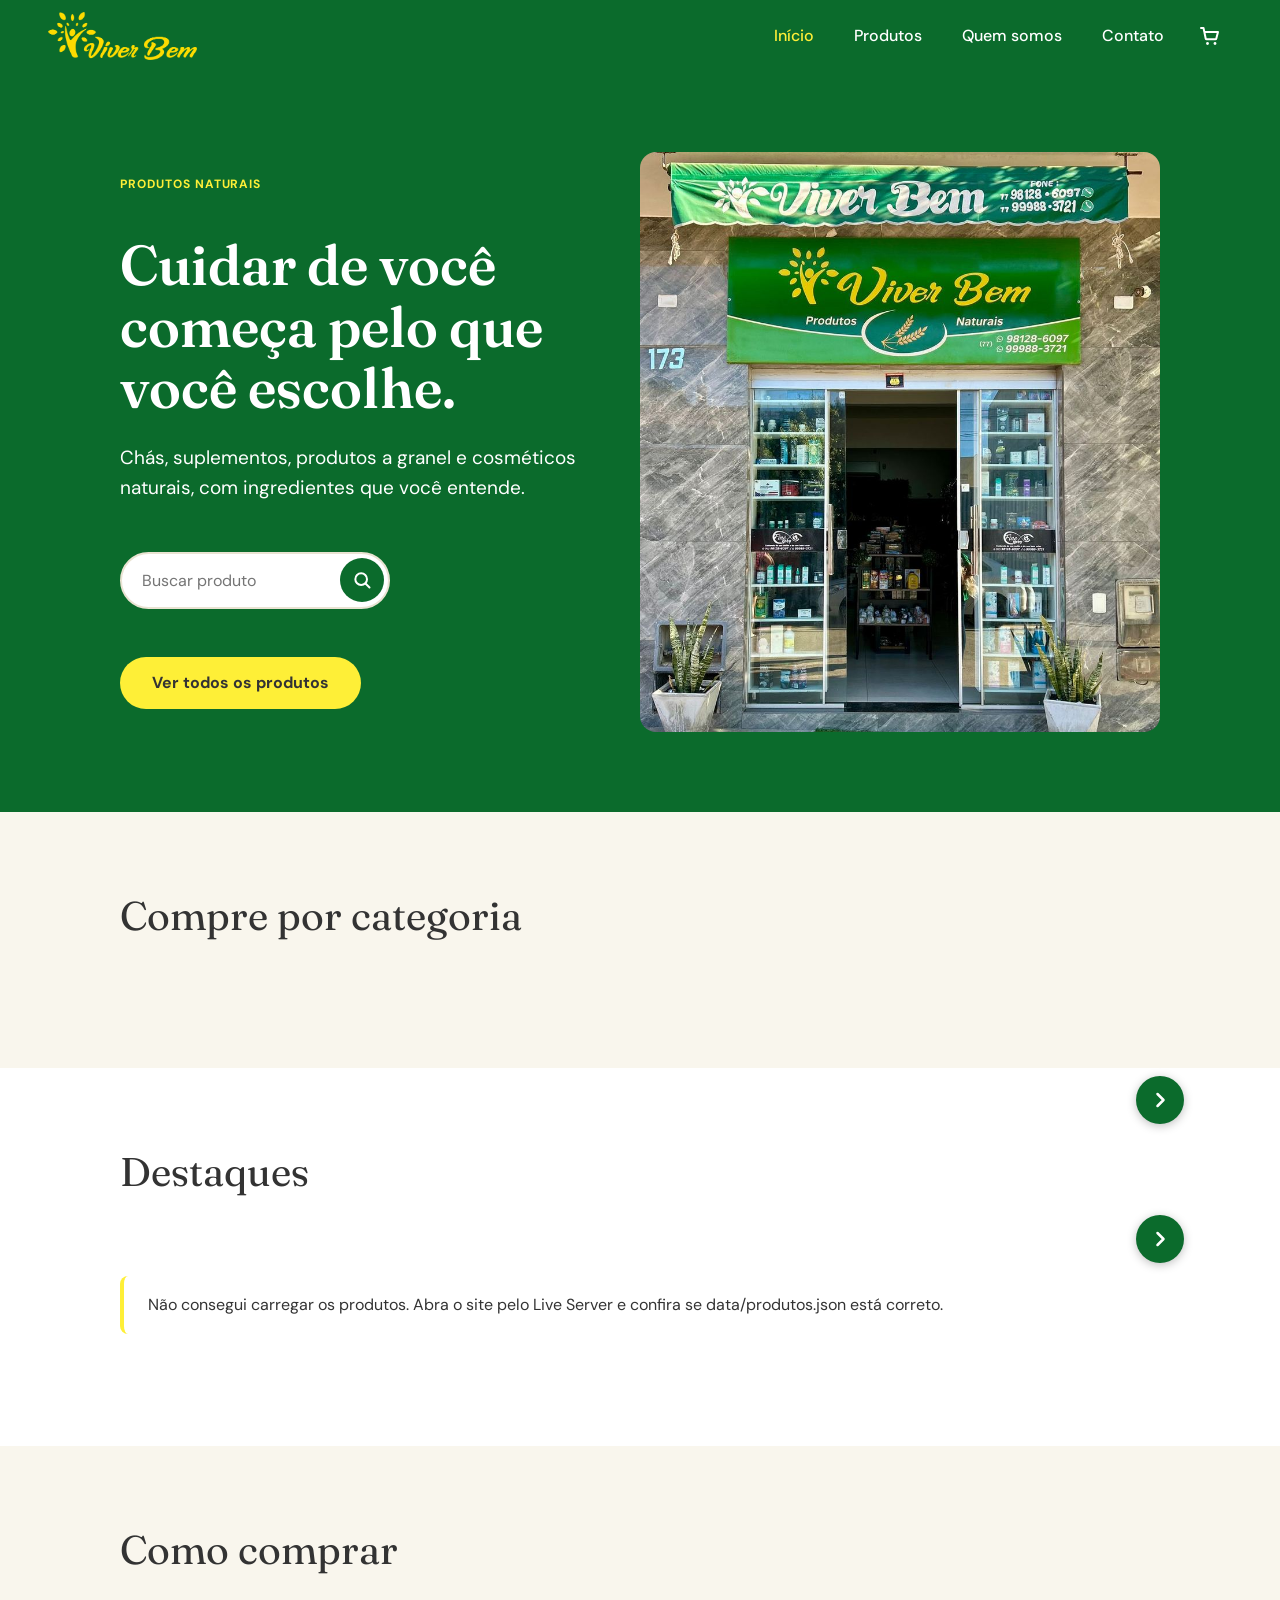
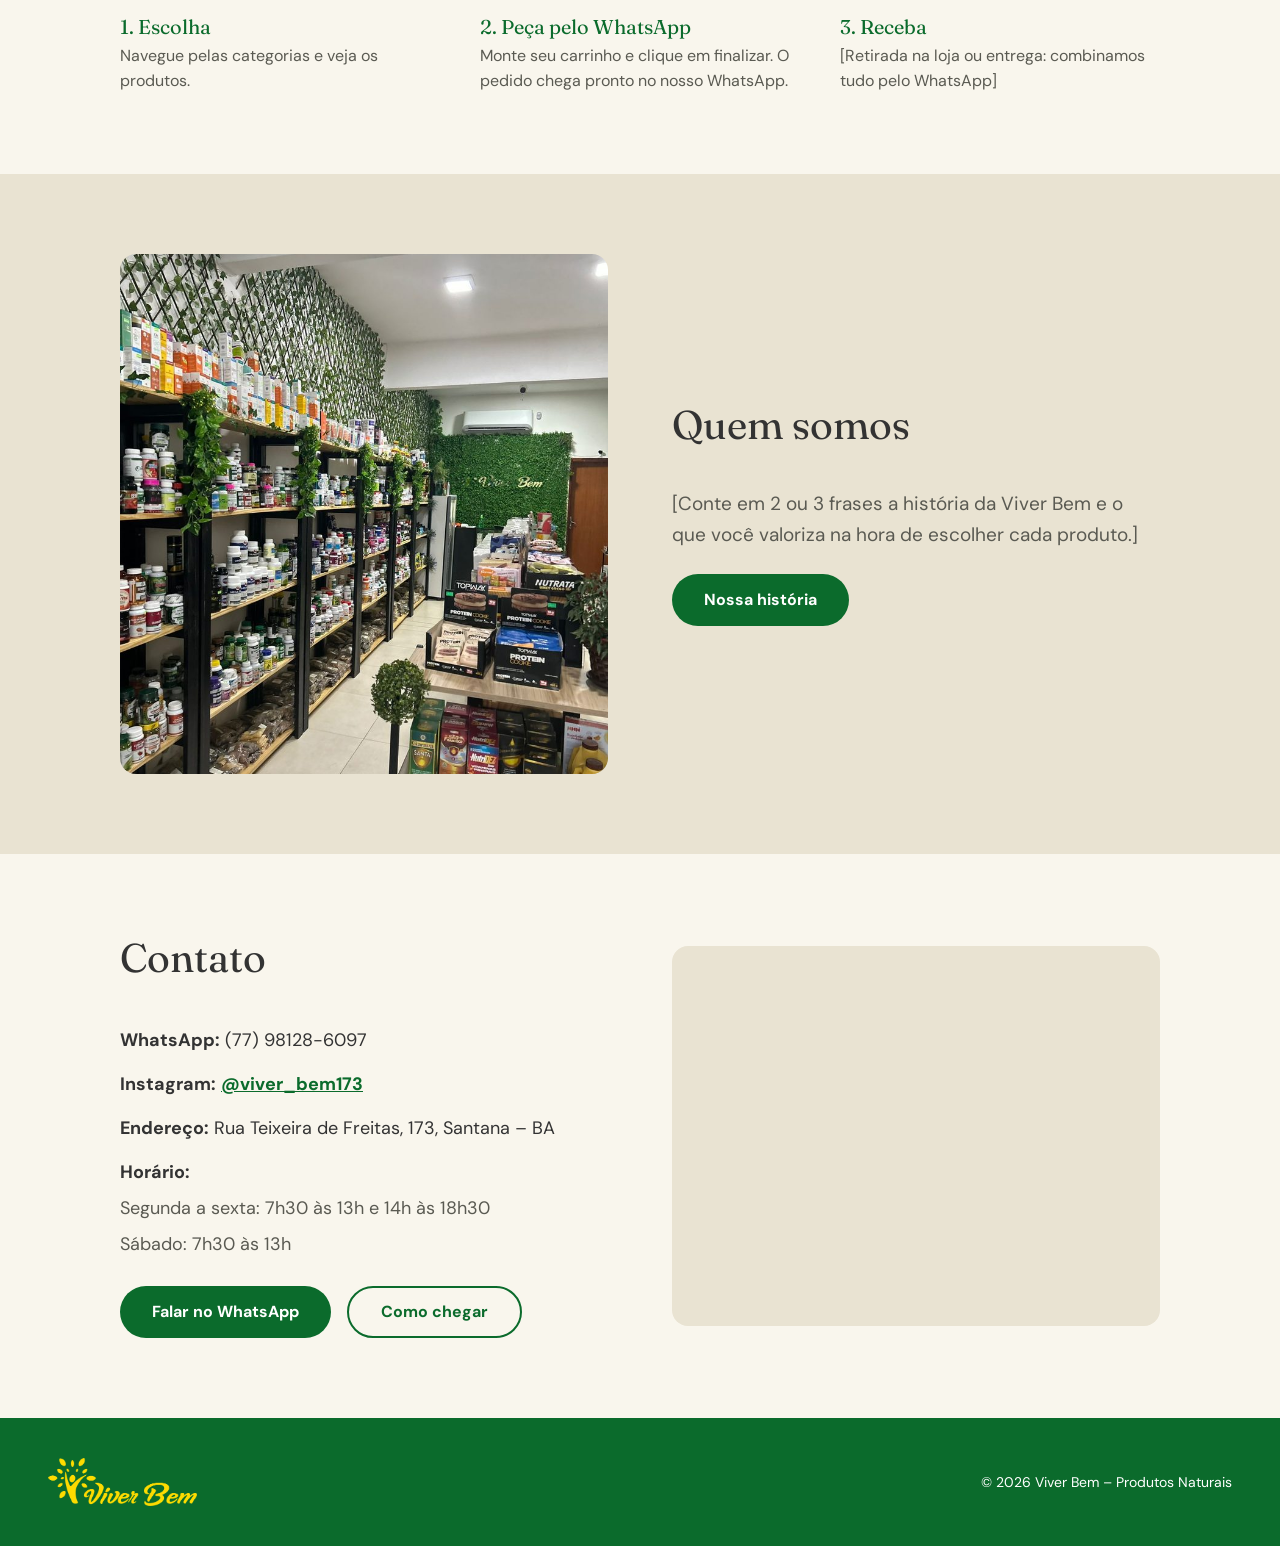
<file: index.html>
<!doctype html>
<html lang="pt-BR">
<head>
  <meta charset="utf-8">
  <meta name="viewport" content="width=device-width, initial-scale=1">
  <title>Viver Bem – Produtos Naturais</title>
  <meta name="description" content="Chás, suplementos, produtos a granel e cosméticos naturais. Escolha na Viver Bem e compre com segurança.">

  <link rel="icon" href="assets/favicon.ico" sizes="any">
  <link rel="icon" type="image/png" sizes="32x32" href="assets/favicon-32.png">
  <link rel="apple-touch-icon" href="assets/apple-touch-icon.png">
  <meta name="theme-color" content="#0B6B2C">

  <link rel="preconnect" href="https://fonts.googleapis.com">
  <link rel="preconnect" href="https://fonts.gstatic.com" crossorigin>
  <link href="https://fonts.googleapis.com/css2?family=DM+Sans:wght@400;500;700&family=Fraunces:wght@400;600&display=swap" rel="stylesheet">
  <link rel="stylesheet" href="css/style.css">
</head>
<body data-pagina="home">

  <!-- CABEÇALHO -->
  <header class="site-header">
    <div class="container container-largo header-inner">
      <a href="index.html" class="logo-link" aria-label="Viver Bem – página inicial">
        <img src="assets/logo-amarelo.png" alt="Viver Bem" class="logo">
      </a>

      <div class="header-acoes">
        <a href="carrinho.html" class="carrinho-link" aria-label="Carrinho vazio">
          <svg width="24" height="24" viewBox="0 0 24 24" fill="none" aria-hidden="true">
            <path d="M3 4h2.5l2.2 10.5a1 1 0 0 0 1 .8h8.6a1 1 0 0 0 1-.8L20 8H6.2" stroke="currentColor" stroke-width="2" stroke-linecap="round" stroke-linejoin="round"/>
            <circle cx="9.5" cy="19.5" r="1.4" fill="currentColor"/><circle cx="17" cy="19.5" r="1.4" fill="currentColor"/>
          </svg>
          <span class="carrinho-qtd" hidden>0</span>
        </a>
        <button class="menu-toggle" type="button" aria-expanded="false" aria-controls="menu-principal" aria-label="Abrir menu">
        <svg width="24" height="24" viewBox="0 0 24 24" fill="none" aria-hidden="true">
          <path d="M3 6h18M3 12h18M3 18h18" stroke="currentColor" stroke-width="2" stroke-linecap="round"/>
        </svg>
      </button>
      </div>

      <nav id="menu-principal" class="menu" aria-label="Menu principal">
        <a href="index.html" aria-current="page">Início</a>
        <a href="produtos.html">Produtos</a>
        <a href="#quem-somos">Quem somos</a>
        <a href="#contato">Contato</a>
      </nav>
    </div>
  </header>

  <main>

    <!-- HERO -->
    <section class="hero">
      <div class="container hero-inner">
        <div class="hero-texto">
          <p class="eyebrow">Produtos naturais</p>
          <h1>Cuidar de você começa pelo que você escolhe.</h1>
          <p class="lead">Chás, suplementos, produtos a granel e cosméticos naturais, com ingredientes que você entende.</p>
          <form class="busca" role="search" action="produtos.html" method="get">
          <label class="busca-rotulo" for="busca-home">Buscar produto</label>
          <input type="search" id="busca-home" name="busca" class="busca-campo" placeholder="Buscar produto" autocomplete="off" maxlength="60">
          <button type="submit" class="busca-botao" aria-label="Buscar"><svg width="20" height="20" viewBox="0 0 24 24" fill="none" aria-hidden="true"><circle cx="11" cy="11" r="7" stroke="currentColor" stroke-width="2.4"/><path d="M16.5 16.5L21 21" stroke="currentColor" stroke-width="2.4" stroke-linecap="round"/></svg></button>
        </form>
          <a href="produtos.html" class="btn btn-amarelo">Ver todos os produtos</a>
        </div>
        <img src="assets/loja-entrada.jpg" alt="Fachada da loja Viver Bem, na Rua Teixeira de Freitas, 173" class="foto-hero" width="900" height="1142">
      </div>
    </section>

    <!-- CATEGORIAS -->
    <section class="secao">
      <div class="container">
        <h2>Compre por categoria</h2>
        <div class="carrossel carrossel-categorias">
          <button type="button" class="carrossel-seta anterior" id="categorias-anterior" aria-label="Ver categorias anteriores" disabled>
            <svg width="20" height="20" viewBox="0 0 20 20" fill="none" aria-hidden="true"><path d="M12.5 4l-6 6 6 6" stroke="currentColor" stroke-width="2.5" stroke-linecap="round" stroke-linejoin="round"/></svg>
          </button>
          <div class="carrossel-trilho" id="lista-categorias" role="region" aria-label="Categorias">
            <!-- Os cartões das categorias entram aqui sozinhos (Supabase ou data/categorias.json) -->
          </div>
          <button type="button" class="carrossel-seta proximo" id="categorias-proximo" aria-label="Ver mais categorias">
            <svg width="20" height="20" viewBox="0 0 20 20" fill="none" aria-hidden="true"><path d="M7.5 4l6 6-6 6" stroke="currentColor" stroke-width="2.5" stroke-linecap="round" stroke-linejoin="round"/></svg>
          </button>
        </div>
      </div>
    </section>

    <!-- DESTAQUES -->
    <section class="secao secao-branca">
      <div class="container">
        <h2>Destaques</h2>
        <div class="carrossel">
          <button type="button" class="carrossel-seta anterior" id="destaques-anterior" aria-label="Ver produtos anteriores" disabled>
            <svg width="20" height="20" viewBox="0 0 20 20" fill="none" aria-hidden="true"><path d="M12.5 4l-6 6 6 6" stroke="currentColor" stroke-width="2.5" stroke-linecap="round" stroke-linejoin="round"/></svg>
          </button>
          <div class="carrossel-trilho" id="lista-destaques" role="region" aria-label="Produtos em destaque">
            <!-- Os cards entram aqui sozinhos (produtos marcados como destaque) -->
          </div>
          <button type="button" class="carrossel-seta proximo" id="destaques-proximo" aria-label="Ver mais produtos">
            <svg width="20" height="20" viewBox="0 0 20 20" fill="none" aria-hidden="true"><path d="M7.5 4l6 6-6 6" stroke="currentColor" stroke-width="2.5" stroke-linecap="round" stroke-linejoin="round"/></svg>
          </button>
        </div>
        <p id="aviso-erro" class="aviso-erro" hidden></p>
      </div>
    </section>

    <!-- COMO COMPRAR -->
    <section class="secao">
      <div class="container">
        <h2>Como comprar</h2>
        <div class="grid grid-passos">
          <div class="passo">
            <h3>1. Escolha</h3>
            <p>Navegue pelas categorias e veja os produtos.</p>
          </div>
          <div class="passo">
            <h3>2. Peça pelo WhatsApp</h3>
            <p>Monte seu carrinho e clique em finalizar. O pedido chega pronto no nosso WhatsApp.</p>
          </div>
          <div class="passo">
            <h3>3. Receba</h3>
            <p>[Retirada na loja ou entrega: combinamos tudo pelo WhatsApp]</p>
          </div>
        </div>
      </div>
    </section>

    <!-- QUEM SOMOS -->
    <section class="secao secao-areia" id="quem-somos">
      <div class="container duas-colunas">
        <img src="assets/loja-interior.jpg" alt="Interior da loja Viver Bem, com prateleiras de suplementos e ervas a granel" class="foto-sobre" width="800" height="1067" loading="lazy">
        <div>
          <h2>Quem somos</h2>
          <p class="lead">[Conte em 2 ou 3 frases a história da Viver Bem e o que você valoriza na hora de escolher cada produto.]</p>
          <a href="#quem-somos" class="btn btn-verde">Nossa história</a>
        </div>
      </div>
    </section>

    <!-- CONTATO -->
    <section class="secao" id="contato">
      <div class="container duas-colunas">
        <div>
          <h2>Contato</h2>
          <ul class="lista-contato">
            <li><strong>WhatsApp:</strong> (77) 98128-6097</li>
            <li><strong>Instagram:</strong> <a href="https://www.instagram.com/viver_bem173/" target="_blank" rel="noopener">@viver_bem173</a></li>
            <li><strong>Endereço:</strong> Rua Teixeira de Freitas, 173, Santana – BA</li>
            <li><strong>Horário:</strong>
              <span class="horarios">Segunda a sexta: 7h30 às 13h e 14h às 18h30<br>Sábado: 7h30 às 13h</span>
            </li>
          </ul>
          <div class="botoes-contato">
            <a href="https://wa.me/5577981286097?text=Ol%C3%A1!%20Vim%20pelo%20site%20da%20Viver%20Bem" class="btn btn-verde" target="_blank" rel="noopener">Falar no WhatsApp</a>
            <a href="https://www.google.com/maps/search/?api=1&query=Rua+Teixeira+de+Freitas%2C+173%2C+Santana+-+BA" class="btn btn-contorno" target="_blank" rel="noopener">Como chegar</a>
          </div>
        </div>
        <div class="mapa">
          <iframe title="Mapa com a localização da loja Viver Bem" src="https://www.google.com/maps?q=Rua+Teixeira+de+Freitas%2C+173%2C+Santana+-+BA&amp;output=embed" loading="lazy" referrerpolicy="no-referrer-when-downgrade" allowfullscreen></iframe>
        </div>
      </div>
    </section>

  </main>

  <!-- RODAPÉ -->
  <footer class="site-footer">
    <div class="container container-largo footer-inner">
      <img src="assets/logo-amarelo.png" alt="Viver Bem" class="logo logo-rodape">
      <p>© <span id="ano">2026</span> Viver Bem – Produtos Naturais</p>
    </div>
  </footer>

  <script src="js/main.js"></script>
  <script src="js/config.js"></script>
  <script src="js/carrinho.js"></script>
  <script src="js/loja.js"></script>
</body>
</html>
</file>
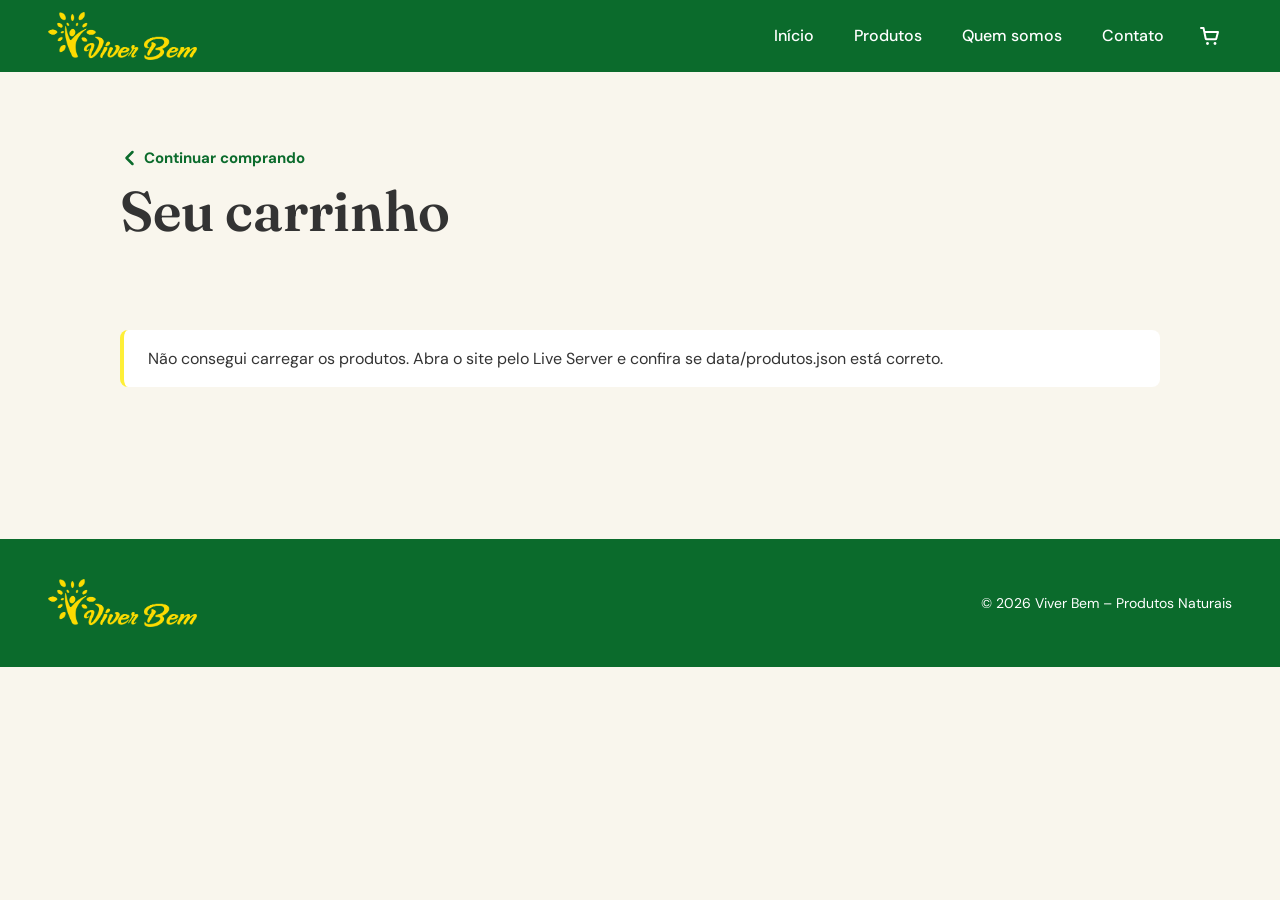
<file: carrinho.html>
<!doctype html>
<html lang="pt-BR">
<head>
  <meta charset="utf-8">
  <meta name="viewport" content="width=device-width, initial-scale=1">
  <title>Carrinho – Viver Bem</title>
  <meta name="description" content="Seu carrinho de compras na Viver Bem.">

  <link rel="icon" href="assets/favicon.ico" sizes="any">
  <link rel="icon" type="image/png" sizes="32x32" href="assets/favicon-32.png">
  <link rel="apple-touch-icon" href="assets/apple-touch-icon.png">
  <meta name="theme-color" content="#0B6B2C">

  <link rel="preconnect" href="https://fonts.googleapis.com">
  <link rel="preconnect" href="https://fonts.gstatic.com" crossorigin>
  <link href="https://fonts.googleapis.com/css2?family=DM+Sans:wght@400;500;700&family=Fraunces:wght@400;600&display=swap" rel="stylesheet">
  <link rel="stylesheet" href="css/style.css">
</head>
<body data-pagina="carrinho">

  <header class="site-header">
    <div class="container container-largo header-inner">
      <a href="index.html" class="logo-link" aria-label="Viver Bem – página inicial">
        <img src="assets/logo-amarelo.png" alt="Viver Bem" class="logo">
      </a>

      <div class="header-acoes">
        <a href="carrinho.html" class="carrinho-link" aria-label="Carrinho vazio">
          <svg width="24" height="24" viewBox="0 0 24 24" fill="none" aria-hidden="true">
            <path d="M3 4h2.5l2.2 10.5a1 1 0 0 0 1 .8h8.6a1 1 0 0 0 1-.8L20 8H6.2" stroke="currentColor" stroke-width="2" stroke-linecap="round" stroke-linejoin="round"/>
            <circle cx="9.5" cy="19.5" r="1.4" fill="currentColor"/><circle cx="17" cy="19.5" r="1.4" fill="currentColor"/>
          </svg>
          <span class="carrinho-qtd" hidden>0</span>
        </a>
        <button class="menu-toggle" type="button" aria-expanded="false" aria-controls="menu-principal" aria-label="Abrir menu">
          <svg width="24" height="24" viewBox="0 0 24 24" fill="none" aria-hidden="true">
            <path d="M3 6h18M3 12h18M3 18h18" stroke="currentColor" stroke-width="2" stroke-linecap="round"/>
          </svg>
        </button>
      </div>

      <nav id="menu-principal" class="menu" aria-label="Menu principal">
        <a href="index.html">Início</a>
        <a href="produtos.html">Produtos</a>
        <a href="index.html#quem-somos">Quem somos</a>
        <a href="index.html#contato">Contato</a>
      </nav>
    </div>
  </header>

  <main>
    <section class="topo-pagina">
      <div class="container">
        <a href="produtos.html" class="voltar" data-voltar><svg width="20" height="20" viewBox="0 0 20 20" fill="none" aria-hidden="true"><path d="M12.5 4l-6 6 6 6" stroke="currentColor" stroke-width="2.5" stroke-linecap="round" stroke-linejoin="round"/></svg><span>Continuar comprando</span></a>
        <h1>Seu carrinho</h1>
      </div>
    </section>

    <section class="secao-grade">
      <div class="container carrinho">
        <p id="aviso-erro" class="aviso-erro" hidden></p>

        <div id="carrinho-vazio" class="vazio" hidden>
          <p>Seu carrinho está vazio.</p>
          <a href="produtos.html" class="btn btn-verde">Ver produtos</a>
        </div>

        <div id="carrinho-conteudo" hidden>
          <ul class="carrinho-lista" id="carrinho-lista"></ul>

          <div class="carrinho-resumo">
            <p class="carrinho-total">Total: <strong id="carrinho-total"></strong></p>
            <label class="campo-nome" for="pedido-nome">Seu nome (opcional)
              <input type="text" id="pedido-nome" maxlength="80" autocomplete="name">
            </label>
            <a href="#" class="btn btn-verde" id="botao-whatsapp">Finalizar pelo WhatsApp</a>
            <p class="nota" id="pedido-status" role="status" hidden></p>
            <p class="nota">Ao clicar, o WhatsApp abre com o seu pedido pronto. É só enviar e combinar entrega ou retirada.</p>
            <button type="button" class="link-botao" id="botao-limpar">Esvaziar carrinho</button>
          </div>
        </div>
      </div>
    </section>
  </main>

  <footer class="site-footer">
    <div class="container container-largo footer-inner">
      <img src="assets/logo-amarelo.png" alt="Viver Bem" class="logo logo-rodape">
      <p>© <span id="ano">2026</span> Viver Bem – Produtos Naturais</p>
    </div>
  </footer>

  <script src="js/main.js"></script>
  <script src="js/config.js"></script>
  <script src="js/carrinho.js"></script>
  <script src="js/loja.js"></script>
</body>
</html>
</file>
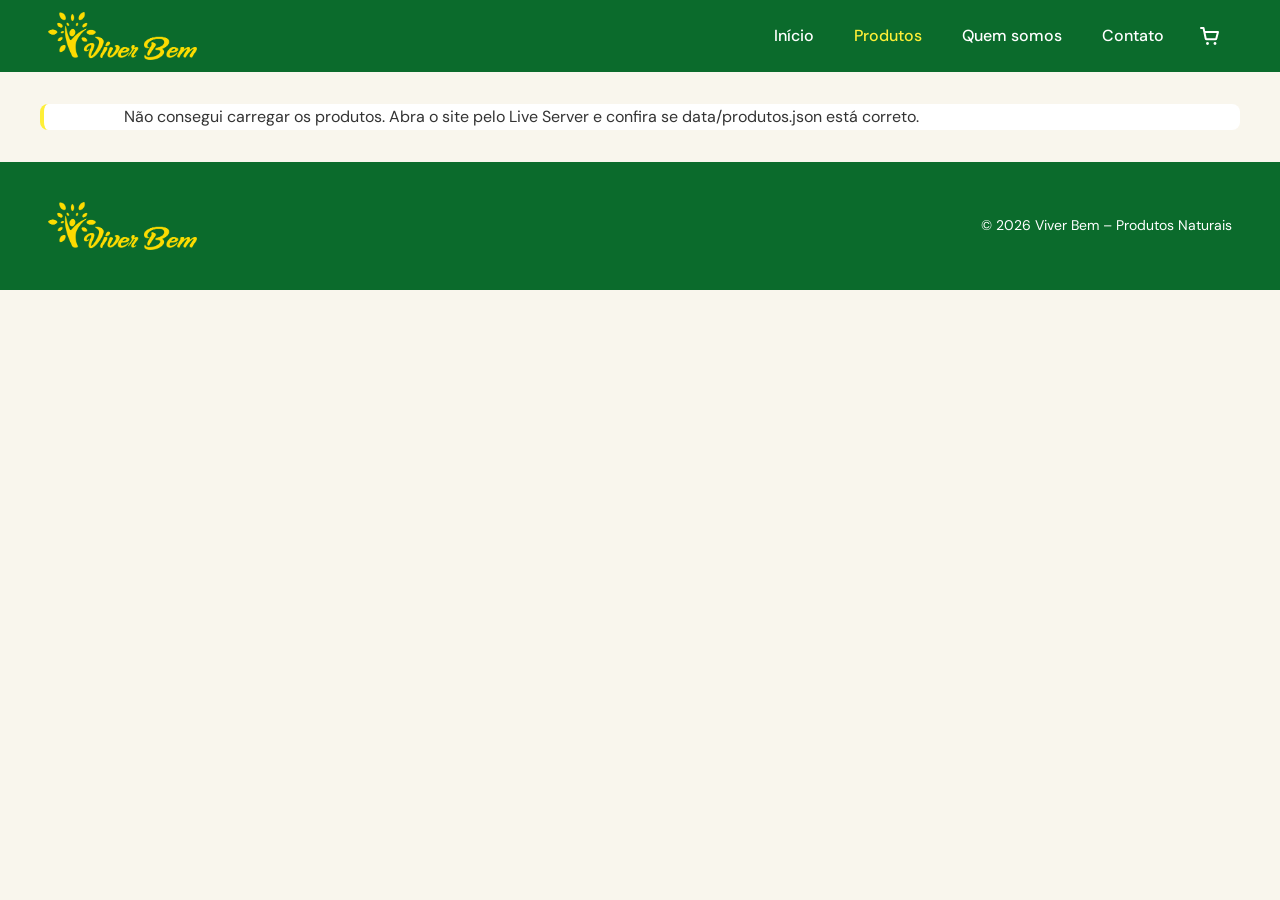
<file: produto.html>
<!doctype html>
<html lang="pt-BR">
<head>
  <meta charset="utf-8">
  <meta name="viewport" content="width=device-width, initial-scale=1">
  <title>Produto – Viver Bem</title>
  <meta name="description" content="Produto natural da Viver Bem.">

  <link rel="icon" href="assets/favicon.ico" sizes="any">
  <link rel="icon" type="image/png" sizes="32x32" href="assets/favicon-32.png">
  <link rel="apple-touch-icon" href="assets/apple-touch-icon.png">
  <meta name="theme-color" content="#0B6B2C">

  <link rel="preconnect" href="https://fonts.googleapis.com">
  <link rel="preconnect" href="https://fonts.gstatic.com" crossorigin>
  <link href="https://fonts.googleapis.com/css2?family=DM+Sans:wght@400;500;700&family=Fraunces:wght@400;600&display=swap" rel="stylesheet">
  <link rel="stylesheet" href="css/style.css">
</head>
<body data-pagina="produto">

  <!-- CABEÇALHO -->
  <header class="site-header">
    <div class="container container-largo header-inner">
      <a href="index.html" class="logo-link" aria-label="Viver Bem – página inicial">
        <img src="assets/logo-amarelo.png" alt="Viver Bem" class="logo">
      </a>

      <div class="header-acoes">
        <a href="carrinho.html" class="carrinho-link" aria-label="Carrinho vazio">
          <svg width="24" height="24" viewBox="0 0 24 24" fill="none" aria-hidden="true">
            <path d="M3 4h2.5l2.2 10.5a1 1 0 0 0 1 .8h8.6a1 1 0 0 0 1-.8L20 8H6.2" stroke="currentColor" stroke-width="2" stroke-linecap="round" stroke-linejoin="round"/>
            <circle cx="9.5" cy="19.5" r="1.4" fill="currentColor"/><circle cx="17" cy="19.5" r="1.4" fill="currentColor"/>
          </svg>
          <span class="carrinho-qtd" hidden>0</span>
        </a>
        <button class="menu-toggle" type="button" aria-expanded="false" aria-controls="menu-principal" aria-label="Abrir menu">
        <svg width="24" height="24" viewBox="0 0 24 24" fill="none" aria-hidden="true">
          <path d="M3 6h18M3 12h18M3 18h18" stroke="currentColor" stroke-width="2" stroke-linecap="round"/>
        </svg>
      </button>
      </div>

      <nav id="menu-principal" class="menu" aria-label="Menu principal">
        <a href="index.html">Início</a>
        <a href="produtos.html" aria-current="page">Produtos</a>
        <a href="index.html#quem-somos">Quem somos</a>
        <a href="index.html#contato">Contato</a>
      </nav>
    </div>
  </header>

  <main>

    <p id="aviso-erro" class="aviso-erro container" hidden></p>

    <!-- Tudo aqui dentro é preenchido pelo JS com os dados do produto (js/loja.js) -->
    <div id="produto-conteudo">

      <div class="container barra-voltar">
        <a href="produtos.html" class="voltar" data-voltar><svg width="20" height="20" viewBox="0 0 20 20" fill="none" aria-hidden="true"><path d="M12.5 4l-6 6 6 6" stroke="currentColor" stroke-width="2.5" stroke-linecap="round" stroke-linejoin="round"/></svg><span>Voltar</span></a>
      </div>

      <!-- CAMINHO (breadcrumb) -->
      <nav class="caminho container" aria-label="Você está aqui">
        <a href="produtos.html">Produtos</a>
        <span aria-hidden="true">/</span>
        <a href="produtos.html" id="caminho-categoria">[Categoria]</a>
        <span aria-hidden="true">/</span>
        <span aria-current="page" id="caminho-nome">[Nome do produto]</span>
      </nav>

      <!-- PRODUTO -->
      <section class="produto">
        <div class="container produto-grid">

          <!-- Imagens -->
          <div class="galeria">
            <div id="galeria-principal">
              <div class="ph ph-principal" role="img" aria-label="Imagem do produto">[IMAGEM PRINCIPAL DO PRODUTO]</div>
            </div>
            <div class="miniaturas" id="miniaturas"></div>
          </div>

          <!-- Informações -->
          <div class="produto-info">
            <p class="eyebrow eyebrow-escuro" id="produto-categoria">[CATEGORIA]</p>
            <h1 id="produto-nome">[Nome do produto]</h1>
            <p class="preco-grande" id="produto-preco">R$ [PREÇO]</p>
            <p class="nota" id="produto-condicoes"></p>

            <p class="lead" id="produto-descricao">[Descrição curta do produto]</p>

            <h2 class="subtitulo">Benefícios</h2>
            <ul class="beneficios" id="produto-beneficios"></ul>

            <div class="quantidade" id="bloco-quantidade">
              <p class="rotulo" id="rotulo-quantidade">Quantidade</p>
              <div class="stepper" role="group" aria-label="Escolher quantidade">
                <button type="button" id="qtd-menos" aria-label="Diminuir quantidade">−</button>
                <output id="qtd-valor" aria-live="polite">1</output>
                <button type="button" id="qtd-mais" aria-label="Aumentar quantidade">+</button>
              </div>
              <p class="subtotal">Total: <strong id="qtd-total"></strong></p>
            </div>

            <button type="button" class="btn btn-verde btn-comprar" id="botao-adicionar">Adicionar ao carrinho</button>
            <p class="status-carrinho" id="status-carrinho" role="status" hidden>Adicionado ao carrinho! <a href="carrinho.html">Ver carrinho</a></p>
            <p class="nota">O pedido é finalizado pelo WhatsApp, onde combinamos retirada ou entrega.</p>
          </div>
        </div>
      </section>

      <!-- DESCRIÇÃO COMPLETA -->
      <section class="secao secao-branca">
        <div class="container texto-largo">
          <h2>Descrição completa</h2>
          <p class="lead" id="produto-descricao-completa"></p>
        </div>
      </section>

      <!-- RELACIONADOS -->
      <section class="secao">
        <div class="container">
          <h2>Você também pode gostar</h2>
          <div class="grid grid-produtos" id="lista-relacionados"></div>
        </div>
      </section>

    </div>
  </main>

  <!-- RODAPÉ -->
  <footer class="site-footer">
    <div class="container container-largo footer-inner">
      <img src="assets/logo-amarelo.png" alt="Viver Bem" class="logo logo-rodape">
      <p>© <span id="ano">2026</span> Viver Bem – Produtos Naturais</p>
    </div>
  </footer>

  <script src="js/main.js"></script>
  <script src="js/config.js"></script>
  <script src="js/carrinho.js"></script>
  <script src="js/loja.js"></script>
</body>
</html>
</file>
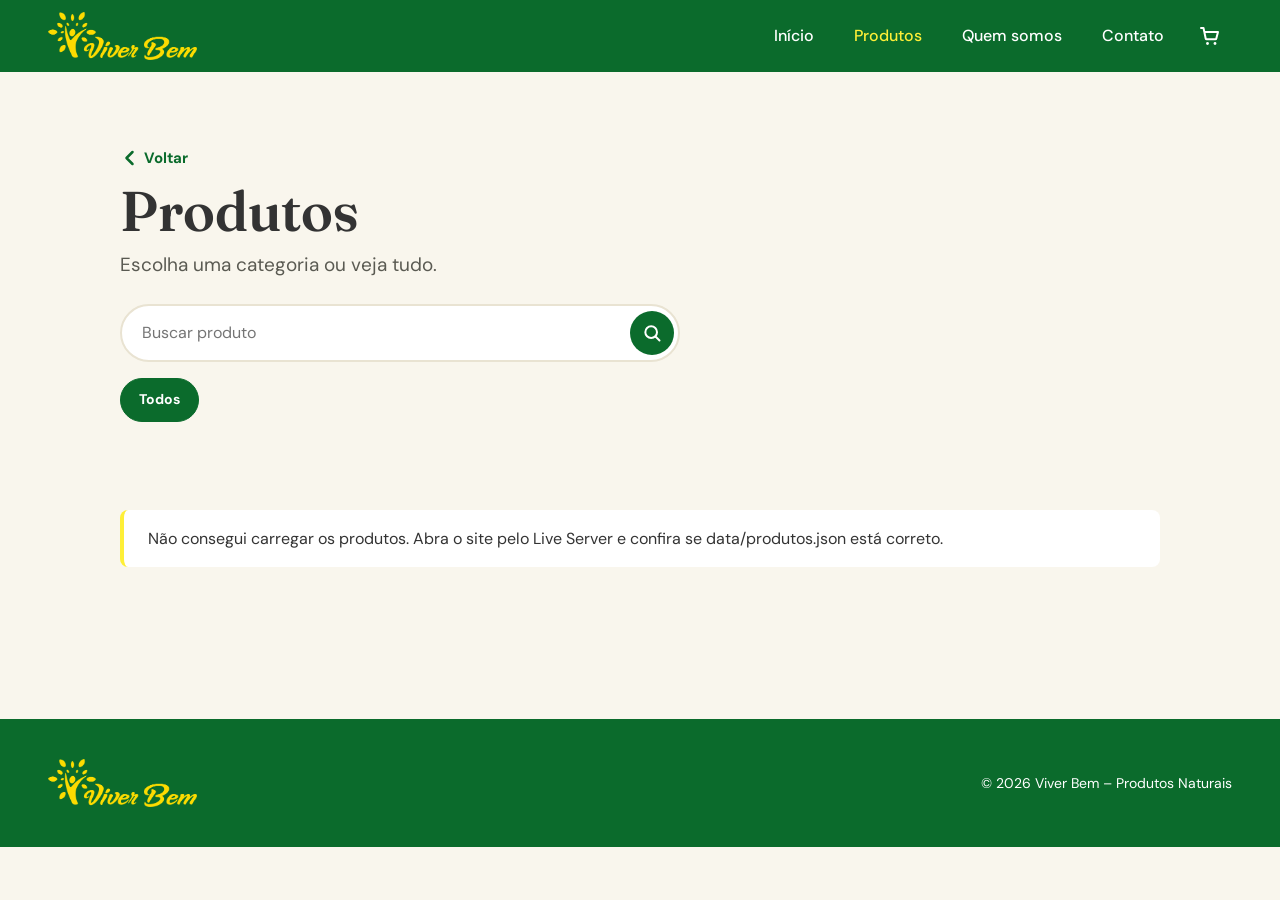
<file: produtos.html>
<!doctype html>
<html lang="pt-BR">
<head>
  <meta charset="utf-8">
  <meta name="viewport" content="width=device-width, initial-scale=1">
  <title>Produtos – Viver Bem</title>
  <meta name="description" content="Veja todos os produtos naturais da Viver Bem: suplementos, chás, granel e cosméticos.">

  <link rel="icon" href="assets/favicon.ico" sizes="any">
  <link rel="icon" type="image/png" sizes="32x32" href="assets/favicon-32.png">
  <link rel="apple-touch-icon" href="assets/apple-touch-icon.png">
  <meta name="theme-color" content="#0B6B2C">

  <link rel="preconnect" href="https://fonts.googleapis.com">
  <link rel="preconnect" href="https://fonts.gstatic.com" crossorigin>
  <link href="https://fonts.googleapis.com/css2?family=DM+Sans:wght@400;500;700&family=Fraunces:wght@400;600&display=swap" rel="stylesheet">
  <link rel="stylesheet" href="css/style.css">
</head>
<body data-pagina="catalogo">

  <!-- CABEÇALHO -->
  <header class="site-header">
    <div class="container container-largo header-inner">
      <a href="index.html" class="logo-link" aria-label="Viver Bem – página inicial">
        <img src="assets/logo-amarelo.png" alt="Viver Bem" class="logo">
      </a>

      <div class="header-acoes">
        <a href="carrinho.html" class="carrinho-link" aria-label="Carrinho vazio">
          <svg width="24" height="24" viewBox="0 0 24 24" fill="none" aria-hidden="true">
            <path d="M3 4h2.5l2.2 10.5a1 1 0 0 0 1 .8h8.6a1 1 0 0 0 1-.8L20 8H6.2" stroke="currentColor" stroke-width="2" stroke-linecap="round" stroke-linejoin="round"/>
            <circle cx="9.5" cy="19.5" r="1.4" fill="currentColor"/><circle cx="17" cy="19.5" r="1.4" fill="currentColor"/>
          </svg>
          <span class="carrinho-qtd" hidden>0</span>
        </a>
        <button class="menu-toggle" type="button" aria-expanded="false" aria-controls="menu-principal" aria-label="Abrir menu">
        <svg width="24" height="24" viewBox="0 0 24 24" fill="none" aria-hidden="true">
          <path d="M3 6h18M3 12h18M3 18h18" stroke="currentColor" stroke-width="2" stroke-linecap="round"/>
        </svg>
      </button>
      </div>

      <nav id="menu-principal" class="menu" aria-label="Menu principal">
        <a href="index.html">Início</a>
        <a href="produtos.html" aria-current="page">Produtos</a>
        <a href="index.html#quem-somos">Quem somos</a>
        <a href="index.html#contato">Contato</a>
      </nav>
    </div>
  </header>

  <main>
    <section class="topo-pagina">
      <div class="container">
        <a href="index.html" class="voltar" data-voltar><svg width="20" height="20" viewBox="0 0 20 20" fill="none" aria-hidden="true"><path d="M12.5 4l-6 6 6 6" stroke="currentColor" stroke-width="2.5" stroke-linecap="round" stroke-linejoin="round"/></svg><span>Voltar</span></a>
        <h1>Produtos</h1>
        <p class="lead">Escolha uma categoria ou veja tudo.</p>

        <!-- BUSCA -->
        <form class="busca" role="search" action="produtos.html" method="get">
          <label class="busca-rotulo" for="busca-produtos">Buscar produto</label>
          <input type="search" id="busca-produtos" name="busca" class="busca-campo" placeholder="Buscar produto" autocomplete="off" maxlength="60">
          <button type="submit" class="busca-botao" aria-label="Buscar"><svg width="20" height="20" viewBox="0 0 24 24" fill="none" aria-hidden="true"><circle cx="11" cy="11" r="7" stroke="currentColor" stroke-width="2.4"/><path d="M16.5 16.5L21 21" stroke="currentColor" stroke-width="2.4" stroke-linecap="round"/></svg></button>
        </form>

        <!-- FILTROS -->
        <nav class="filtros" id="filtros" aria-label="Filtrar por categoria">
          <a href="produtos.html" class="chip ativo" data-filtro="todos" aria-current="true">Todos</a>
          <!-- As categorias entram aqui sozinhas -->
        </nav>
      </div>
    </section>

    <!-- GRADE DE PRODUTOS -->
    <section class="secao-grade">
      <div class="container">
        <div class="grid grid-produtos grid-catalogo" id="lista-produtos">
          <!-- Os cards entram aqui sozinhos, a partir de data/produtos.json -->
        </div>

        <p id="aviso-erro" class="aviso-erro" hidden></p>
        <p id="sem-produtos" class="vazio" hidden>Ainda não há produtos nesta categoria.</p>
      </div>
    </section>
  </main>

  <!-- RODAPÉ -->
  <footer class="site-footer">
    <div class="container container-largo footer-inner">
      <img src="assets/logo-amarelo.png" alt="Viver Bem" class="logo logo-rodape">
      <p>© <span id="ano">2026</span> Viver Bem – Produtos Naturais</p>
    </div>
  </footer>

  <script src="js/main.js"></script>
  <script src="js/config.js"></script>
  <script src="js/carrinho.js"></script>
  <script src="js/loja.js"></script>
</body>
</html>
</file>
<file: css/style.css>
/* ==========================================================
   Viver Bem – estilos
   Feito para celular primeiro (390px); amplia a partir de 768px e 1024px.
   Cores e medidas seguem o protótipo do Figma.
   ========================================================== */

/* ---------- 1. Variáveis (cores, fontes, espaçamentos) ---------- */
:root {
  /* Cores da marca */
  --verde-escuro: #0B6B2C;
  --verde-claro: #71A83D;
  --amarelo: #FEEF37;
  --creme: #F9F6ED;
  --texto: #333333;
  --texto-suave: #5A5A52;
  --areia: #E9E3D2;
  --branco: #FFFFFF;

  /* Fontes */
  --fonte-titulo: "Fraunces", Georgia, serif;
  --fonte-texto: "DM Sans", system-ui, sans-serif;

  /* Espaçamentos (múltiplos de 8) */
  --e1: 8px;
  --e2: 16px;
  --e3: 24px;
  --e4: 32px;
  --e5: 40px;
  --e6: 48px;
  --e8: 64px;
  --e10: 80px;

  --raio: 16px;
  --largura-max: 1200px;
}

/* ---------- 2. Base ---------- */
*, *::before, *::after { box-sizing: border-box; }

body {
  margin: 0;
  font-family: var(--fonte-texto);
  font-size: 16px;
  line-height: 1.6;
  color: var(--texto);
  background: var(--creme);
}

img { max-width: 100%; display: block; }
a { color: inherit; text-decoration: none; }

h1, h2, h3 {
  font-family: var(--fonte-titulo);
  font-weight: 400;
  margin: 0;
}
h1 { font-size: 36px; line-height: 1.15; font-weight: 600; }
h2 { font-size: 28px; line-height: 1.2; margin-bottom: var(--e4); }
h3 { font-size: 20px; line-height: 1.25; }

p { margin: 0; }

:focus-visible {
  outline: 3px solid var(--amarelo);
  outline-offset: 3px;
}

.container {
  width: 100%;
  max-width: var(--largura-max);
  margin: 0 auto;
  padding: 0 20px;
}

/* ---------- 3. Botões ---------- */
.btn {
  display: inline-block;
  min-height: 52px;
  padding: 0 var(--e4);
  line-height: 52px;
  border-radius: 999px;
  font-weight: 700;
  font-size: 16px;
  text-align: center;
  cursor: pointer;
  border: 0;
  font-family: inherit;
  transition: transform .15s ease, filter .15s ease;
}
.btn:hover { transform: translateY(-1px); filter: brightness(1.05); }
.btn-verde { background: var(--verde-escuro); color: var(--branco); }
.btn-amarelo { background: var(--amarelo); color: var(--texto); }

/* ---------- 4. Cabeçalho ---------- */
.site-header {
  background: var(--verde-escuro);
  color: var(--branco);
  position: sticky;
  top: 0;
  z-index: 10;
}
.header-inner {
  display: flex;
  align-items: center;
  justify-content: space-between;
  flex-wrap: wrap;
  min-height: 64px;
}
.logo { height: 40px; width: auto; }

.menu-toggle {
  background: none;
  border: 0;
  color: var(--branco);
  width: 44px;
  height: 44px;
  display: grid;
  place-items: center;
  cursor: pointer;
}

/* No celular o menu abre embaixo do cabeçalho */
.menu {
  display: none;
  width: 100%;
  flex-direction: column;
  padding: var(--e1) 0 var(--e3);
}
.menu.aberto { display: flex; }
.menu a {
  padding: 12px 0;
  font-weight: 500;
  border-bottom: 1px solid rgba(255, 255, 255, .15);
}
.menu a[aria-current="page"] { color: var(--amarelo); }

/* ---------- 5. Seções ---------- */
.secao { padding: var(--e8) 0; }
.secao-branca { background: var(--branco); }
.secao-areia { background: var(--areia); }

.eyebrow {
  font-size: 12px;
  font-weight: 700;
  letter-spacing: .08em;
  text-transform: uppercase;
  color: var(--amarelo);
  margin-bottom: var(--e2);
}
.lead { font-size: 19px; line-height: 1.6; }

/* Espaço reservado para fotos: troque por <img> quando tiver as fotos */
.ph {
  background: var(--areia);
  color: var(--texto-suave);
  border-radius: var(--raio);
  display: grid;
  place-items: center;
  text-align: center;
  padding: var(--e2);
  font-size: 14px;
}

/* ---------- 6. Hero ---------- */
.hero {
  background: var(--verde-escuro);
  color: var(--branco);
  padding: var(--e4) 0 var(--e5);
}
.hero-inner { display: grid; gap: var(--e4); }
.hero-texto { display: grid; gap: var(--e2); justify-items: start; }
.hero-texto .lead { max-width: 480px; }
.hero-texto .btn { margin-top: var(--e1); width: 100%; }
.ph-hero { background: var(--verde-claro); color: var(--texto); min-height: 220px; }

/* ---------- 7. Grades ---------- */
.grid { display: grid; gap: var(--e2); }
.grid-categorias, .grid-produtos { grid-template-columns: repeat(2, 1fr); }
.grid-passos { gap: var(--e3); }

.categoria { display: grid; gap: var(--e1); align-content: start; }
.categoria .ph { height: 120px; }
.link-suave { font-size: 14px; font-weight: 700; color: var(--verde-escuro); }

.card-produto { display: grid; gap: 6px; align-content: start; }
.ph-produto { aspect-ratio: 1 / 1; background: var(--areia); }
.card-produto h3 { font-size: 17px; }
.card-categoria { font-size: 14px; color: var(--texto-suave); margin-top: 6px; }
.preco {
  font-family: var(--fonte-titulo);
  font-weight: 600;
  font-size: 18px;
  color: var(--verde-escuro);
}
.card-produto:hover h3 { text-decoration: underline; }

.passo h3 { color: var(--verde-escuro); margin-bottom: 4px; }
.passo p { color: var(--texto-suave); font-size: 14px; }

/* ---------- 8. Quem somos e Contato ---------- */
.duas-colunas { display: grid; gap: var(--e4); }
.duas-colunas .lead { color: var(--texto-suave); margin-bottom: var(--e3); }
.ph-sobre { min-height: 240px; background: var(--branco); }
.ph-mapa { min-height: 240px; }

.lista-contato {
  list-style: none;
  padding: 0;
  margin: 0 0 var(--e3);
  font-size: 18px;
  line-height: 2;
}

/* ---------- 9. Rodapé ---------- */
.site-footer {
  background: var(--verde-escuro);
  color: var(--branco);
  padding: var(--e5) 0;
}
.footer-inner { display: grid; gap: var(--e2); }
.logo-rodape { height: 36px; }
.site-footer p { font-size: 14px; }

/* ---------- 10. Página de produtos (catálogo) ---------- */
[hidden] { display: none !important; }

.topo-pagina { padding: var(--e6) 0 var(--e3); }
.topo-pagina .lead { color: var(--texto-suave); margin: var(--e1) 0 var(--e3); font-size: 16px; }

.filtros { display: flex; flex-wrap: wrap; gap: var(--e1); }
.chip {
  display: inline-block;
  min-height: 44px;
  line-height: 41px;
  padding: 0 18px;
  border: 1.5px solid var(--verde-escuro);
  border-radius: 999px;
  color: var(--verde-escuro);
  font-weight: 700;
  font-size: 14px;
  transition: background .15s ease, color .15s ease;
}
.chip:hover { background: rgba(11, 107, 44, .08); }
.chip.ativo { background: var(--verde-escuro); color: var(--branco); }

.secao-grade { padding: var(--e2) 0 var(--e10); }
.grid-catalogo { row-gap: var(--e4); }
.vazio { text-align: center; color: var(--texto-suave); padding: var(--e8) 0; }

/* ---------- 11. Página de um produto ---------- */
.caminho {
  display: flex;
  flex-wrap: wrap;
  gap: var(--e1);
  padding-top: var(--e3);
  font-size: 14px;
  color: var(--texto-suave);
}
.caminho a:hover { text-decoration: underline; }

.produto { padding: var(--e2) 0 var(--e8); }
.produto-grid { display: grid; gap: var(--e4); }

.galeria { display: grid; gap: 12px; align-content: start; }
.ph-principal { aspect-ratio: 1 / 1; }
.miniaturas { display: flex; gap: 12px; }
.ph-mini { width: 72px; height: 72px; padding: 0; border-radius: 12px; font-size: 12px; }

.produto-info { display: grid; gap: var(--e2); align-content: start; justify-items: start; }
.eyebrow-escuro { color: var(--verde-escuro); margin-bottom: 0; }
.produto-info .lead { color: var(--texto-suave); font-size: 16px; }
.preco-grande {
  font-family: var(--fonte-titulo);
  font-size: 28px;
  color: var(--verde-escuro);
  line-height: 1.2;
}
.nota { font-size: 14px; color: var(--texto-suave); }

.subtitulo { font-size: 20px; margin: var(--e1) 0 0; }
.beneficios { list-style: none; margin: 0; padding: 0; display: grid; gap: 12px; }
.beneficios li { display: flex; gap: 12px; align-items: center; }
.beneficios svg { flex: none; color: var(--verde-escuro); }

.btn-comprar { width: 100%; }
.texto-largo { max-width: 800px; margin: 0 auto; }
.texto-largo h2 { margin-bottom: var(--e2); }
.texto-largo .lead { color: var(--texto-suave); }

/* ---------- 12. Fotos reais, miniaturas e avisos ---------- */
.foto-produto,
.foto-principal {
  width: 100%;
  aspect-ratio: 1 / 1;
  object-fit: cover;
  border-radius: var(--raio);
  background: var(--areia);
}

.mini {
  width: 72px;
  height: 72px;
  padding: 0;
  border: 2px solid transparent;
  border-radius: 12px;
  overflow: hidden;
  background: var(--areia);
  cursor: pointer;
}
.mini img { width: 100%; height: 100%; object-fit: cover; }
.mini[aria-current="true"] { border-color: var(--verde-escuro); }

.etiqueta {
  justify-self: start;
  font-size: 12px;
  font-weight: 700;
  color: var(--texto-suave);
  background: var(--areia);
  border-radius: 999px;
  padding: 2px 12px;
}
.card-produto.indisponivel .ph,
.card-produto.indisponivel .foto-produto { opacity: .55; }

.btn.desativado {
  background: var(--areia);
  color: var(--texto-suave);
  pointer-events: none;
}

.aviso-erro {
  margin: var(--e4) auto;
  padding: var(--e2) var(--e3);
  background: var(--branco);
  border-left: 4px solid var(--amarelo);
  border-radius: 8px;
  color: var(--texto);
}

/* ==========================================================
   Tablet (768px ou mais)
   ========================================================== */
@media (min-width: 768px) {
  .container { padding: 0 var(--e5); }
  .grid-passos { grid-template-columns: repeat(3, 1fr); gap: var(--e5); }
  .passo p { font-size: 16px; }
  .hero-texto .btn { width: auto; }
}

/* ==========================================================
   Desktop (1024px ou mais)
   ========================================================== */
@media (min-width: 1024px) {
  .container { padding: 0 var(--e10); }

  h1 { font-size: 56px; line-height: 1.1; }
  h2 { font-size: 40px; margin-bottom: var(--e5); }
  h3 { font-size: 20px; }

  .secao { padding: var(--e10) 0; }

  /* Cabeçalho: menu aparece ao lado da logo, sem botão */
  .header-inner { flex-wrap: nowrap; min-height: 72px; }
  .logo { height: 48px; }
  .menu-toggle { display: none; }
  .menu {
    display: flex;
    flex-direction: row;
    width: auto;
    gap: var(--e5);
    padding: 0;
  }
  .menu a { padding: 0; border: 0; }
  .menu a:hover { color: var(--amarelo); }

  /* Hero em duas colunas */
  .hero { padding: var(--e10) 0; }
  .hero-inner { grid-template-columns: 1fr 520px; gap: var(--e8); align-items: center; }
  .hero-texto { gap: var(--e3); }
  .lead { font-size: 19px; }
  .ph-hero { min-height: 440px; }

  /* 4 colunas */
  .grid-categorias, .grid-produtos { grid-template-columns: repeat(4, 1fr); gap: var(--e3); }
  .categoria .ph { height: 240px; }
  .categoria h3, .card-produto h3 { font-size: 20px; }
  .card-produto { gap: var(--e1); }

  /* Duas colunas */
  .duas-colunas { grid-template-columns: 1fr 1fr; gap: var(--e8); align-items: center; }
  .ph-sobre { min-height: 360px; }
  .ph-mapa { min-height: 300px; }

  .footer-inner { grid-template-columns: auto auto; justify-content: space-between; align-items: center; }

  /* Catálogo */
  .topo-pagina { padding: var(--e8) 0 var(--e3); }
  .topo-pagina .lead { font-size: 19px; }
  .secao-grade { padding: var(--e4) 0 120px; }
  .grid-catalogo { row-gap: var(--e6); }

  /* Página de um produto: imagem à esquerda, informações à direita */
  .produto { padding: var(--e4) 0 var(--e10); }
  .produto-grid { grid-template-columns: 1fr 1fr; gap: var(--e8); align-items: start; }
  .mini { width: 88px; height: 88px; }
  .produto-info { gap: var(--e2); }
  .preco-grande { font-size: 40px; }
  .produto-info .lead { font-size: 19px; }
  .btn-comprar { max-width: 420px; }
}

/* ---------- 13. Carrinho ---------- */
.header-acoes { display: flex; align-items: center; gap: var(--e1); }
.carrinho-link {
  position: relative;
  width: 44px; height: 44px;
  display: grid; place-items: center;
  color: var(--branco);
}
.carrinho-qtd {
  position: absolute; top: 2px; right: 0;
  min-width: 20px; height: 20px; padding: 0 5px;
  border-radius: 999px;
  background: var(--amarelo); color: var(--texto);
  font-size: 12px; font-weight: 700; line-height: 20px; text-align: center;
}
.carrinho-qtd[hidden] { display: none; }

.btn:disabled, .btn.desativado { opacity: .5; cursor: not-allowed; transform: none; filter: none; }

.quantidade { margin: var(--e3) 0; }
.quantidade .rotulo { font-weight: 700; margin-bottom: var(--e1); }
.subtotal { margin-top: var(--e1); color: var(--texto-suave); }
.subtotal strong { color: var(--verde-escuro); font-size: 20px; }

.stepper {
  display: inline-flex; align-items: center;
  border: 2px solid var(--areia); border-radius: 999px;
  background: var(--branco);
}
.stepper button {
  width: 48px; height: 48px;
  border: 0; background: none; border-radius: 999px;
  font: inherit; font-size: 24px; color: var(--verde-escuro); cursor: pointer;
}
.stepper button:disabled { color: #aaa; cursor: not-allowed; }
.stepper output { min-width: 80px; text-align: center; font-weight: 700; }

.status-carrinho { margin-top: var(--e2); font-weight: 500; color: var(--verde-escuro); }
.status-carrinho a { text-decoration: underline; font-weight: 700; }

.carrinho-lista { list-style: none; padding: 0; margin: 0 0 var(--e4); }
.item-carrinho {
  display: grid; gap: var(--e1);
  grid-template-columns: 1fr auto;
  align-items: center;
  padding: var(--e2) 0;
  border-bottom: 1px solid var(--areia);
}
.item-info { grid-column: 1 / -1; }
.item-nome { font-weight: 700; color: var(--verde-escuro); }
.item-total { font-weight: 700; text-align: right; }
.link-botao {
  background: none; border: 0; padding: 8px 0;
  font: inherit; font-size: 14px; color: var(--texto-suave);
  text-decoration: underline; cursor: pointer; justify-self: start;
}
.carrinho-resumo { display: grid; gap: var(--e2); }
.carrinho-total { font-size: 20px; }
.carrinho-total strong { color: var(--verde-escuro); font-size: 28px; }
.carrinho-resumo .btn { width: 100%; }

@media (min-width: 768px) {
  .item-carrinho { grid-template-columns: 1fr auto 120px auto; gap: var(--e3); }
  .item-info { grid-column: auto; }
  .carrinho-resumo { max-width: 420px; margin-left: auto; }
}

.item-carrinho .stepper { justify-self: start; }
.caminho { padding-top: var(--e2); padding-bottom: var(--e1); }
@media (min-width: 1024px) {
  .menu { order: 2; margin-left: auto; }
  .header-acoes { order: 3; margin-left: var(--e3); }
}

/* Cabeçalho e rodapé usam quase a largura toda: logo na esquerda, menu na direita */
.container-largo { max-width: 1600px; }
@media (min-width: 768px) { .container.container-largo { padding-left: var(--e5); padding-right: var(--e5); } }
@media (min-width: 1024px) { .container.container-largo { padding-left: var(--e6); padding-right: var(--e6); } }

.link-equipe { font-size: 12px; opacity: .7; text-decoration: underline; }
.link-equipe:hover, .link-equipe:focus-visible { opacity: 1; }

/* ---------- Carrossel de destaques ---------- */
.carrossel { position: relative; }
.carrossel-trilho {
  display: flex;
  gap: var(--e2);
  overflow-x: auto;
  scroll-snap-type: x mandatory;
  scrollbar-width: none;
  -webkit-overflow-scrolling: touch;
  padding-bottom: var(--e1);
}
.carrossel-trilho::-webkit-scrollbar { display: none; }
.carrossel-trilho > .card-produto,
.carrossel-trilho > .categoria {
  flex: 0 0 calc((100% - var(--e2)) / 2);
  scroll-snap-align: start;
}
.carrossel-seta {
  display: none;
  position: absolute;
  top: 40%;
  transform: translateY(-50%);
  width: 48px; height: 48px;
  border: 0; border-radius: 50%;
  background: var(--verde-escuro); color: var(--branco);
  box-shadow: 0 2px 10px rgba(0, 0, 0, .25);
  cursor: pointer;
  place-items: center;
  z-index: 2;
}
.carrossel-seta.anterior { left: -24px; }
.carrossel-seta.proximo { right: -24px; }
.carrossel-seta:disabled { opacity: 0; pointer-events: none; }
.carrossel.sem-rolagem .carrossel-seta { display: none !important; }
@media (min-width: 768px) {
  .carrossel-seta { display: grid; }
  .carrossel-trilho > .card-produto,
  .carrossel-trilho > .categoria { flex-basis: calc((100% - 2 * var(--e2)) / 3); }
}
@media (min-width: 1024px) {
  .carrossel-trilho > .card-produto,
  .carrossel-trilho > .categoria { flex-basis: calc((100% - 3 * var(--e3)) / 4); }
  .carrossel-trilho { gap: var(--e3); }
}

/* setas do carrossel de categorias ficam no meio da foto */
.carrossel-categorias .carrossel-seta { top: 60px; }
@media (min-width: 1024px) { .carrossel-categorias .carrossel-seta { top: 120px; } }

.campo-nome { display: grid; gap: 6px; font-weight: 500; }
.campo-nome input {
  min-height: 48px; padding: 10px 14px; border: 2px solid var(--areia); border-radius: 12px;
  font: inherit; color: var(--texto); background: var(--branco);
}
.campo-nome input:focus { outline: 3px solid var(--verde-claro); border-color: var(--verde-escuro); }

/* Botão voltar */
.voltar {
  display: inline-flex; align-items: center; gap: 4px;
  min-height: 44px; padding-right: var(--e2);
  font-weight: 700; font-size: 15px; color: var(--verde-escuro);
}
.voltar:hover span { text-decoration: underline; }
.voltar:focus-visible { outline: 3px solid var(--verde-claro); outline-offset: 2px; border-radius: 8px; }
.barra-voltar { padding-top: var(--e2); }
.barra-voltar + .caminho { padding-top: 0; }

/* Foto da fachada na Home */
.foto-hero {
  display: block; width: 100%; height: auto; aspect-ratio: 4 / 3;
  object-fit: cover; object-position: 50% 22%;
  border-radius: var(--raio);
}
@media (min-width: 1024px) {
  .foto-hero { aspect-ratio: 4 / 5; max-height: 580px; object-position: 50% 30%; }
}

/* Contato */
.lista-contato li { margin-bottom: var(--e1); }
.lista-contato a { color: var(--verde-escuro); font-weight: 700; text-decoration: underline; }
.horarios { display: block; color: var(--texto-suave); }
.botoes-contato { display: flex; flex-wrap: wrap; gap: var(--e2); margin-top: var(--e3); }
.btn-contorno { background: none; color: var(--verde-escuro); border: 2px solid var(--verde-escuro); line-height: 48px; }
.mapa { border-radius: var(--raio); overflow: hidden; min-height: 280px; background: var(--areia); }
.mapa iframe { display: block; width: 100%; height: 100%; min-height: 300px; border: 0; }
@media (min-width: 1024px) { .mapa iframe { min-height: 380px; } }

/* Foto da seção Quem somos */
.foto-sobre {
  width: 100%;
  height: auto;
  aspect-ratio: 4 / 3;
  object-fit: cover;
  object-position: center 40%;
  border-radius: var(--raio);
  display: block;
}
@media (min-width: 1024px) {
  .foto-sobre { aspect-ratio: 4 / 5; max-height: 520px; }
}

/* Foto da categoria (cartões da Home) */
.foto-categoria { width: 100%; height: 120px; object-fit: cover; border-radius: var(--raio); display: block; }
@media (min-width: 1024px) { .foto-categoria { height: 240px; } }

/* ---------- Busca de produtos ---------- */
.busca { position: relative; display: flex; align-items: center; max-width: 560px; margin: var(--e2) 0; }
.busca-rotulo { position: absolute; width: 1px; height: 1px; overflow: hidden; clip: rect(0 0 0 0); white-space: nowrap; }
.busca-campo {
  width: 100%;
  font: inherit; font-size: 16px;
  padding: 14px 56px 14px 20px;
  border: 2px solid var(--areia);
  border-radius: 999px;
  background: var(--branco);
  color: var(--texto);
}
.busca-campo:focus { outline: none; border-color: var(--verde-escuro); box-shadow: 0 0 0 3px rgba(11, 107, 44, .18); }
.busca-botao {
  position: absolute; right: 6px;
  width: 44px; height: 44px;
  display: grid; place-items: center;
  border: 0; border-radius: 50%;
  background: var(--verde-escuro); color: var(--branco);
  cursor: pointer;
}
.busca-botao:hover { background: var(--verde-claro); }
.hero-texto .busca { margin: var(--e3) 0 var(--e2); }
</file>
